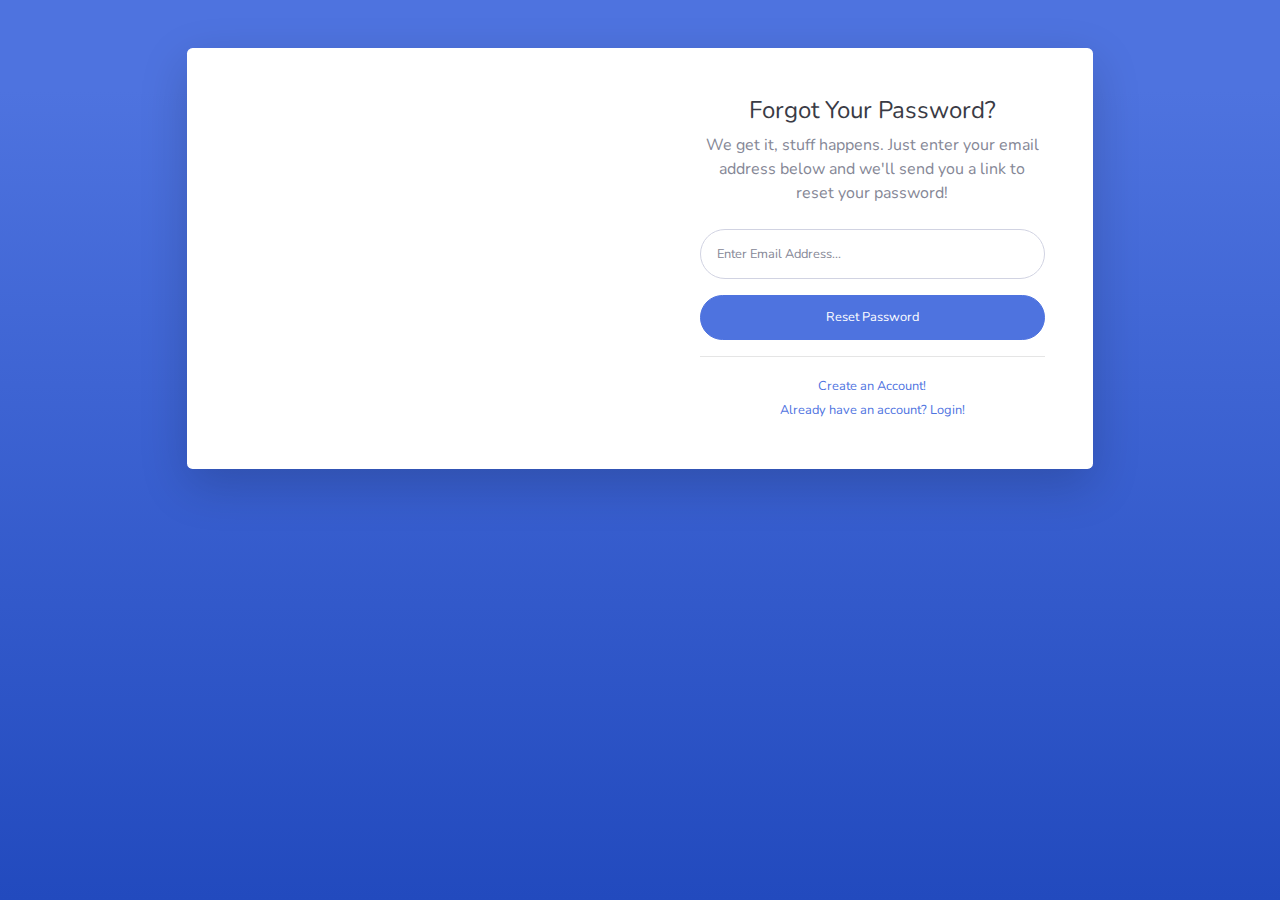
<file: forgot-password.html>
<!DOCTYPE html>
<html lang="en">

<head>

  <meta charset="utf-8">
  <meta http-equiv="X-UA-Compatible" content="IE=edge">
  <meta name="viewport" content="width=device-width, initial-scale=1, shrink-to-fit=no">
  <meta name="description" content="">
  <meta name="author" content="">

  <title>SB Admin 2 - Forgot Password</title>

  <!-- Custom fonts for this template-->
  <link href="vendor/fontawesome-free/css/all.min.css" rel="stylesheet" type="text/css">
  <link href="https://fonts.googleapis.com/css?family=Nunito:200,200i,300,300i,400,400i,600,600i,700,700i,800,800i,900,900i" rel="stylesheet">

  <!-- Custom styles for this template-->
  <link href="css/sb-admin-2.min.css" rel="stylesheet">

</head>

<body class="bg-gradient-primary">

  <div class="container">

    <!-- Outer Row -->
    <div class="row justify-content-center">

      <div class="col-xl-10 col-lg-12 col-md-9">

        <div class="card o-hidden border-0 shadow-lg my-5">
          <div class="card-body p-0">
            <!-- Nested Row within Card Body -->
            <div class="row">
              <div class="col-lg-6 d-none d-lg-block bg-password-image"></div>
              <div class="col-lg-6">
                <div class="p-5">
                  <div class="text-center">
                    <h1 class="h4 text-gray-900 mb-2">Forgot Your Password?</h1>
                    <p class="mb-4">We get it, stuff happens. Just enter your email address below and we'll send you a link to reset your password!</p>
                  </div>
                  <form class="user">
                    <div class="form-group">
                      <input type="email" class="form-control form-control-user" id="exampleInputEmail" aria-describedby="emailHelp" placeholder="Enter Email Address...">
                    </div>
                    <a href="login.html" class="btn btn-primary btn-user btn-block">
                      Reset Password
                    </a>
                  </form>
                  <hr>
                  <div class="text-center">
                    <a class="small" href="register.html">Create an Account!</a>
                  </div>
                  <div class="text-center">
                    <a class="small" href="login.html">Already have an account? Login!</a>
                  </div>
                </div>
              </div>
            </div>
          </div>
        </div>

      </div>

    </div>

  </div>

  <!-- Bootstrap core JavaScript-->
  <script src="vendor/jquery/jquery.min.js"></script>
  <script src="vendor/bootstrap/js/bootstrap.bundle.min.js"></script>

  <!-- Core plugin JavaScript-->
  <script src="vendor/jquery-easing/jquery.easing.min.js"></script>

  <!-- Custom scripts for all pages-->
  <script src="js/sb-admin-2.min.js"></script>

</body>

</html>
</file>
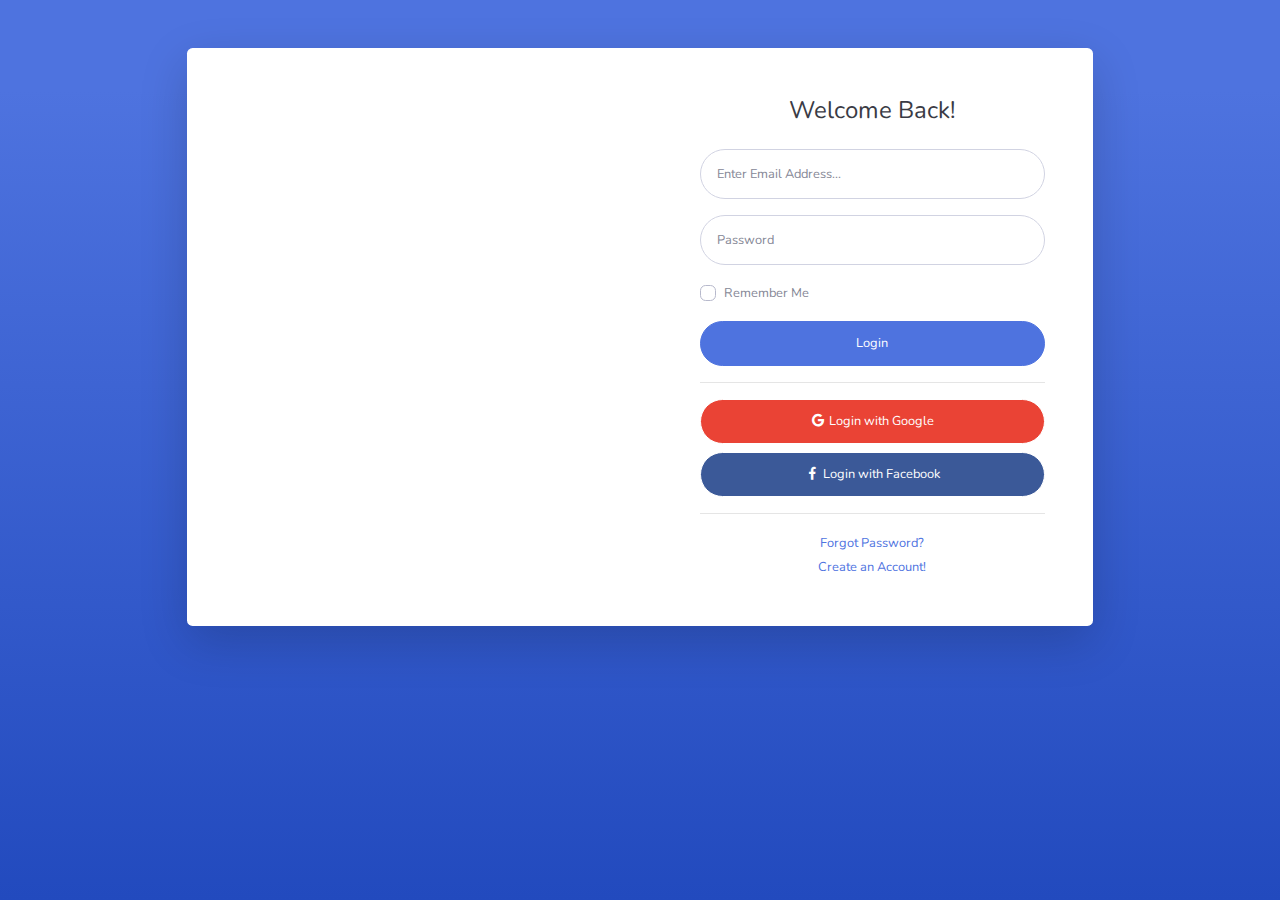
<file: login.html>
<!DOCTYPE html>
<html lang="en">

<head>

  <meta charset="utf-8">
  <meta http-equiv="X-UA-Compatible" content="IE=edge">
  <meta name="viewport" content="width=device-width, initial-scale=1, shrink-to-fit=no">
  <meta name="description" content="">
  <meta name="author" content="">

  <title>SB Admin 2 - Login</title>

  <!-- Custom fonts for this template-->
  <link href="vendor/fontawesome-free/css/all.min.css" rel="stylesheet" type="text/css">
  <link href="https://fonts.googleapis.com/css?family=Nunito:200,200i,300,300i,400,400i,600,600i,700,700i,800,800i,900,900i" rel="stylesheet">

  <!-- Custom styles for this template-->
  <link href="css/sb-admin-2.min.css" rel="stylesheet">

</head>

<body class="bg-gradient-primary">

  <div class="container">

    <!-- Outer Row -->
    <div class="row justify-content-center">

      <div class="col-xl-10 col-lg-12 col-md-9">

        <div class="card o-hidden border-0 shadow-lg my-5">
          <div class="card-body p-0">
            <!-- Nested Row within Card Body -->
            <div class="row">
              <div class="col-lg-6 d-none d-lg-block bg-login-image"></div>
              <div class="col-lg-6">
                <div class="p-5">
                  <div class="text-center">
                    <h1 class="h4 text-gray-900 mb-4">Welcome Back!</h1>
                  </div>
                  <form class="user">
                    <div class="form-group">
                      <input type="email" class="form-control form-control-user" id="exampleInputEmail" aria-describedby="emailHelp" placeholder="Enter Email Address...">
                    </div>
                    <div class="form-group">
                      <input type="password" class="form-control form-control-user" id="exampleInputPassword" placeholder="Password">
                    </div>
                    <div class="form-group">
                      <div class="custom-control custom-checkbox small">
                        <input type="checkbox" class="custom-control-input" id="customCheck">
                        <label class="custom-control-label" for="customCheck">Remember Me</label>
                      </div>
                    </div>
                    <a href="index.html" class="btn btn-primary btn-user btn-block">
                      Login
                    </a>
                    <hr>
                    <a href="index.html" class="btn btn-google btn-user btn-block">
                      <i class="fab fa-google fa-fw"></i> Login with Google
                    </a>
                    <a href="index.html" class="btn btn-facebook btn-user btn-block">
                      <i class="fab fa-facebook-f fa-fw"></i> Login with Facebook
                    </a>
                  </form>
                  <hr>
                  <div class="text-center">
                    <a class="small" href="forgot-password.html">Forgot Password?</a>
                  </div>
                  <div class="text-center">
                    <a class="small" href="register.html">Create an Account!</a>
                  </div>
                </div>
              </div>
            </div>
          </div>
        </div>

      </div>

    </div>

  </div>

  <!-- Bootstrap core JavaScript-->
  <script src="vendor/jquery/jquery.min.js"></script>
  <script src="vendor/bootstrap/js/bootstrap.bundle.min.js"></script>

  <!-- Core plugin JavaScript-->
  <script src="vendor/jquery-easing/jquery.easing.min.js"></script>

  <!-- Custom scripts for all pages-->
  <script src="js/sb-admin-2.min.js"></script>

</body>

</html>
</file>
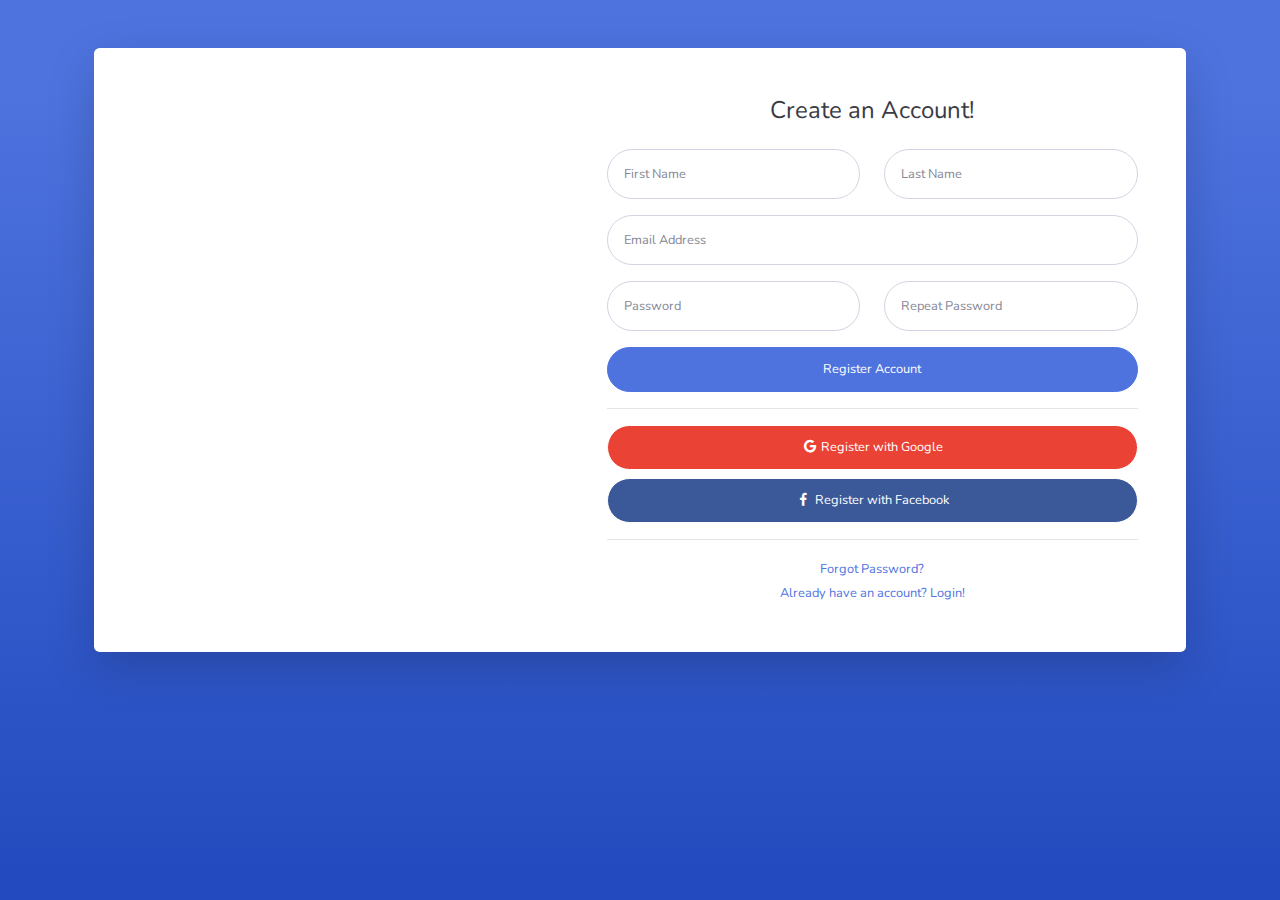
<file: register.html>
<!DOCTYPE html>
<html lang="en">

<head>

  <meta charset="utf-8">
  <meta http-equiv="X-UA-Compatible" content="IE=edge">
  <meta name="viewport" content="width=device-width, initial-scale=1, shrink-to-fit=no">
  <meta name="description" content="">
  <meta name="author" content="">

  <title>SB Admin 2 - Register</title>

  <!-- Custom fonts for this template-->
  <link href="vendor/fontawesome-free/css/all.min.css" rel="stylesheet" type="text/css">
  <link href="https://fonts.googleapis.com/css?family=Nunito:200,200i,300,300i,400,400i,600,600i,700,700i,800,800i,900,900i" rel="stylesheet">

  <!-- Custom styles for this template-->
  <link href="css/sb-admin-2.min.css" rel="stylesheet">

</head>

<body class="bg-gradient-primary">

  <div class="container">

    <div class="card o-hidden border-0 shadow-lg my-5">
      <div class="card-body p-0">
        <!-- Nested Row within Card Body -->
        <div class="row">
          <div class="col-lg-5 d-none d-lg-block bg-register-image"></div>
          <div class="col-lg-7">
            <div class="p-5">
              <div class="text-center">
                <h1 class="h4 text-gray-900 mb-4">Create an Account!</h1>
              </div>
              <form class="user">
                <div class="form-group row">
                  <div class="col-sm-6 mb-3 mb-sm-0">
                    <input type="text" class="form-control form-control-user" id="exampleFirstName" placeholder="First Name">
                  </div>
                  <div class="col-sm-6">
                    <input type="text" class="form-control form-control-user" id="exampleLastName" placeholder="Last Name">
                  </div>
                </div>
                <div class="form-group">
                  <input type="email" class="form-control form-control-user" id="exampleInputEmail" placeholder="Email Address">
                </div>
                <div class="form-group row">
                  <div class="col-sm-6 mb-3 mb-sm-0">
                    <input type="password" class="form-control form-control-user" id="exampleInputPassword" placeholder="Password">
                  </div>
                  <div class="col-sm-6">
                    <input type="password" class="form-control form-control-user" id="exampleRepeatPassword" placeholder="Repeat Password">
                  </div>
                </div>
                <a href="login.html" class="btn btn-primary btn-user btn-block">
                  Register Account
                </a>
                <hr>
                <a href="index.html" class="btn btn-google btn-user btn-block">
                  <i class="fab fa-google fa-fw"></i> Register with Google
                </a>
                <a href="index.html" class="btn btn-facebook btn-user btn-block">
                  <i class="fab fa-facebook-f fa-fw"></i> Register with Facebook
                </a>
              </form>
              <hr>
              <div class="text-center">
                <a class="small" href="forgot-password.html">Forgot Password?</a>
              </div>
              <div class="text-center">
                <a class="small" href="login.html">Already have an account? Login!</a>
              </div>
            </div>
          </div>
        </div>
      </div>
    </div>

  </div>

  <!-- Bootstrap core JavaScript-->
  <script src="vendor/jquery/jquery.min.js"></script>
  <script src="vendor/bootstrap/js/bootstrap.bundle.min.js"></script>

  <!-- Core plugin JavaScript-->
  <script src="vendor/jquery-easing/jquery.easing.min.js"></script>

  <!-- Custom scripts for all pages-->
  <script src="js/sb-admin-2.min.js"></script>

</body>

</html>
</file>
<file: vendor/fontawesome-free/css/all.min.css>
.fa,.fab,.fal,.far,.fas{-moz-osx-font-smoothing:grayscale;-webkit-font-smoothing:antialiased;display:inline-block;font-style:normal;font-variant:normal;text-rendering:auto;line-height:1}.fa-lg{font-size:1.33333em;line-height:.75em;vertical-align:-.0667em}.fa-xs{font-size:.75em}.fa-sm{font-size:.875em}.fa-1x{font-size:1em}.fa-2x{font-size:2em}.fa-3x{font-size:3em}.fa-4x{font-size:4em}.fa-5x{font-size:5em}.fa-6x{font-size:6em}.fa-7x{font-size:7em}.fa-8x{font-size:8em}.fa-9x{font-size:9em}.fa-10x{font-size:10em}.fa-fw{text-align:center;width:1.25em}.fa-ul{list-style-type:none;margin-left:2.5em;padding-left:0}.fa-ul>li{position:relative}.fa-li{left:-2em;position:absolute;text-align:center;width:2em;line-height:inherit}.fa-border{border:.08em solid #eee;border-radius:.1em;padding:.2em .25em .15em}.fa-pull-left{float:left}.fa-pull-right{float:right}.fa.fa-pull-left,.fab.fa-pull-left,.fal.fa-pull-left,.far.fa-pull-left,.fas.fa-pull-left{margin-right:.3em}.fa.fa-pull-right,.fab.fa-pull-right,.fal.fa-pull-right,.far.fa-pull-right,.fas.fa-pull-right{margin-left:.3em}.fa-spin{animation:fa-spin 2s infinite linear}.fa-pulse{animation:fa-spin 1s infinite steps(8)}@keyframes fa-spin{0%{transform:rotate(0deg)}to{transform:rotate(1turn)}}.fa-rotate-90{-ms-filter:"progid:DXImageTransform.Microsoft.BasicImage(rotation=1)";transform:rotate(90deg)}.fa-rotate-180{-ms-filter:"progid:DXImageTransform.Microsoft.BasicImage(rotation=2)";transform:rotate(180deg)}.fa-rotate-270{-ms-filter:"progid:DXImageTransform.Microsoft.BasicImage(rotation=3)";transform:rotate(270deg)}.fa-flip-horizontal{-ms-filter:"progid:DXImageTransform.Microsoft.BasicImage(rotation=0, mirror=1)";transform:scaleX(-1)}.fa-flip-vertical{transform:scaleY(-1)}.fa-flip-both,.fa-flip-horizontal.fa-flip-vertical,.fa-flip-vertical{-ms-filter:"progid:DXImageTransform.Microsoft.BasicImage(rotation=2, mirror=1)"}.fa-flip-both,.fa-flip-horizontal.fa-flip-vertical{transform:scale(-1)}:root .fa-flip-both,:root .fa-flip-horizontal,:root .fa-flip-vertical,:root .fa-rotate-90,:root .fa-rotate-180,:root .fa-rotate-270{filter:none}.fa-stack{display:inline-block;height:2em;line-height:2em;position:relative;vertical-align:middle;width:2.5em}.fa-stack-1x,.fa-stack-2x{left:0;position:absolute;text-align:center;width:100%}.fa-stack-1x{line-height:inherit}.fa-stack-2x{font-size:2em}.fa-inverse{color:#fff}.fa-500px:before{content:"\f26e"}.fa-accessible-icon:before{content:"\f368"}.fa-accusoft:before{content:"\f369"}.fa-acquisitions-incorporated:before{content:"\f6af"}.fa-ad:before{content:"\f641"}.fa-address-book:before{content:"\f2b9"}.fa-address-card:before{content:"\f2bb"}.fa-adjust:before{content:"\f042"}.fa-adn:before{content:"\f170"}.fa-adobe:before{content:"\f778"}.fa-adversal:before{content:"\f36a"}.fa-affiliatetheme:before{content:"\f36b"}.fa-air-freshener:before{content:"\f5d0"}.fa-algolia:before{content:"\f36c"}.fa-align-center:before{content:"\f037"}.fa-align-justify:before{content:"\f039"}.fa-align-left:before{content:"\f036"}.fa-align-right:before{content:"\f038"}.fa-alipay:before{content:"\f642"}.fa-allergies:before{content:"\f461"}.fa-amazon:before{content:"\f270"}.fa-amazon-pay:before{content:"\f42c"}.fa-ambulance:before{content:"\f0f9"}.fa-american-sign-language-interpreting:before{content:"\f2a3"}.fa-amilia:before{content:"\f36d"}.fa-anchor:before{content:"\f13d"}.fa-android:before{content:"\f17b"}.fa-angellist:before{content:"\f209"}.fa-angle-double-down:before{content:"\f103"}.fa-angle-double-left:before{content:"\f100"}.fa-angle-double-right:before{content:"\f101"}.fa-angle-double-up:before{content:"\f102"}.fa-angle-down:before{content:"\f107"}.fa-angle-left:before{content:"\f104"}.fa-angle-right:before{content:"\f105"}.fa-angle-up:before{content:"\f106"}.fa-angry:before{content:"\f556"}.fa-angrycreative:before{content:"\f36e"}.fa-angular:before{content:"\f420"}.fa-ankh:before{content:"\f644"}.fa-app-store:before{content:"\f36f"}.fa-app-store-ios:before{content:"\f370"}.fa-apper:before{content:"\f371"}.fa-apple:before{content:"\f179"}.fa-apple-alt:before{content:"\f5d1"}.fa-apple-pay:before{content:"\f415"}.fa-archive:before{content:"\f187"}.fa-archway:before{content:"\f557"}.fa-arrow-alt-circle-down:before{content:"\f358"}.fa-arrow-alt-circle-left:before{content:"\f359"}.fa-arrow-alt-circle-right:before{content:"\f35a"}.fa-arrow-alt-circle-up:before{content:"\f35b"}.fa-arrow-circle-down:before{content:"\f0ab"}.fa-arrow-circle-left:before{content:"\f0a8"}.fa-arrow-circle-right:before{content:"\f0a9"}.fa-arrow-circle-up:before{content:"\f0aa"}.fa-arrow-down:before{content:"\f063"}.fa-arrow-left:before{content:"\f060"}.fa-arrow-right:before{content:"\f061"}.fa-arrow-up:before{content:"\f062"}.fa-arrows-alt:before{content:"\f0b2"}.fa-arrows-alt-h:before{content:"\f337"}.fa-arrows-alt-v:before{content:"\f338"}.fa-artstation:before{content:"\f77a"}.fa-assistive-listening-systems:before{content:"\f2a2"}.fa-asterisk:before{content:"\f069"}.fa-asymmetrik:before{content:"\f372"}.fa-at:before{content:"\f1fa"}.fa-atlas:before{content:"\f558"}.fa-atlassian:before{content:"\f77b"}.fa-atom:before{content:"\f5d2"}.fa-audible:before{content:"\f373"}.fa-audio-description:before{content:"\f29e"}.fa-autoprefixer:before{content:"\f41c"}.fa-avianex:before{content:"\f374"}.fa-aviato:before{content:"\f421"}.fa-award:before{content:"\f559"}.fa-aws:before{content:"\f375"}.fa-baby:before{content:"\f77c"}.fa-baby-carriage:before{content:"\f77d"}.fa-backspace:before{content:"\f55a"}.fa-backward:before{content:"\f04a"}.fa-bacon:before{content:"\f7e5"}.fa-balance-scale:before{content:"\f24e"}.fa-ban:before{content:"\f05e"}.fa-band-aid:before{content:"\f462"}.fa-bandcamp:before{content:"\f2d5"}.fa-barcode:before{content:"\f02a"}.fa-bars:before{content:"\f0c9"}.fa-baseball-ball:before{content:"\f433"}.fa-basketball-ball:before{content:"\f434"}.fa-bath:before{content:"\f2cd"}.fa-battery-empty:before{content:"\f244"}.fa-battery-full:before{content:"\f240"}.fa-battery-half:before{content:"\f242"}.fa-battery-quarter:before{content:"\f243"}.fa-battery-three-quarters:before{content:"\f241"}.fa-bed:before{content:"\f236"}.fa-beer:before{content:"\f0fc"}.fa-behance:before{content:"\f1b4"}.fa-behance-square:before{content:"\f1b5"}.fa-bell:before{content:"\f0f3"}.fa-bell-slash:before{content:"\f1f6"}.fa-bezier-curve:before{content:"\f55b"}.fa-bible:before{content:"\f647"}.fa-bicycle:before{content:"\f206"}.fa-bimobject:before{content:"\f378"}.fa-binoculars:before{content:"\f1e5"}.fa-biohazard:before{content:"\f780"}.fa-birthday-cake:before{content:"\f1fd"}.fa-bitbucket:before{content:"\f171"}.fa-bitcoin:before{content:"\f379"}.fa-bity:before{content:"\f37a"}.fa-black-tie:before{content:"\f27e"}.fa-blackberry:before{content:"\f37b"}.fa-blender:before{content:"\f517"}.fa-blender-phone:before{content:"\f6b6"}.fa-blind:before{content:"\f29d"}.fa-blog:before{content:"\f781"}.fa-blogger:before{content:"\f37c"}.fa-blogger-b:before{content:"\f37d"}.fa-bluetooth:before{content:"\f293"}.fa-bluetooth-b:before{content:"\f294"}.fa-bold:before{content:"\f032"}.fa-bolt:before{content:"\f0e7"}.fa-bomb:before{content:"\f1e2"}.fa-bone:before{content:"\f5d7"}.fa-bong:before{content:"\f55c"}.fa-book:before{content:"\f02d"}.fa-book-dead:before{content:"\f6b7"}.fa-book-medical:before{content:"\f7e6"}.fa-book-open:before{content:"\f518"}.fa-book-reader:before{content:"\f5da"}.fa-bookmark:before{content:"\f02e"}.fa-bowling-ball:before{content:"\f436"}.fa-box:before{content:"\f466"}.fa-box-open:before{content:"\f49e"}.fa-boxes:before{content:"\f468"}.fa-braille:before{content:"\f2a1"}.fa-brain:before{content:"\f5dc"}.fa-bread-slice:before{content:"\f7ec"}.fa-briefcase:before{content:"\f0b1"}.fa-briefcase-medical:before{content:"\f469"}.fa-broadcast-tower:before{content:"\f519"}.fa-broom:before{content:"\f51a"}.fa-brush:before{content:"\f55d"}.fa-btc:before{content:"\f15a"}.fa-bug:before{content:"\f188"}.fa-building:before{content:"\f1ad"}.fa-bullhorn:before{content:"\f0a1"}.fa-bullseye:before{content:"\f140"}.fa-burn:before{content:"\f46a"}.fa-buromobelexperte:before{content:"\f37f"}.fa-bus:before{content:"\f207"}.fa-bus-alt:before{content:"\f55e"}.fa-business-time:before{content:"\f64a"}.fa-buysellads:before{content:"\f20d"}.fa-calculator:before{content:"\f1ec"}.fa-calendar:before{content:"\f133"}.fa-calendar-alt:before{content:"\f073"}.fa-calendar-check:before{content:"\f274"}.fa-calendar-day:before{content:"\f783"}.fa-calendar-minus:before{content:"\f272"}.fa-calendar-plus:before{content:"\f271"}.fa-calendar-times:before{content:"\f273"}.fa-calendar-week:before{content:"\f784"}.fa-camera:before{content:"\f030"}.fa-camera-retro:before{content:"\f083"}.fa-campground:before{content:"\f6bb"}.fa-canadian-maple-leaf:before{content:"\f785"}.fa-candy-cane:before{content:"\f786"}.fa-cannabis:before{content:"\f55f"}.fa-capsules:before{content:"\f46b"}.fa-car:before{content:"\f1b9"}.fa-car-alt:before{content:"\f5de"}.fa-car-battery:before{content:"\f5df"}.fa-car-crash:before{content:"\f5e1"}.fa-car-side:before{content:"\f5e4"}.fa-caret-down:before{content:"\f0d7"}.fa-caret-left:before{content:"\f0d9"}.fa-caret-right:before{content:"\f0da"}.fa-caret-square-down:before{content:"\f150"}.fa-caret-square-left:before{content:"\f191"}.fa-caret-square-right:before{content:"\f152"}.fa-caret-square-up:before{content:"\f151"}.fa-caret-up:before{content:"\f0d8"}.fa-carrot:before{content:"\f787"}.fa-cart-arrow-down:before{content:"\f218"}.fa-cart-plus:before{content:"\f217"}.fa-cash-register:before{content:"\f788"}.fa-cat:before{content:"\f6be"}.fa-cc-amazon-pay:before{content:"\f42d"}.fa-cc-amex:before{content:"\f1f3"}.fa-cc-apple-pay:before{content:"\f416"}.fa-cc-diners-club:before{content:"\f24c"}.fa-cc-discover:before{content:"\f1f2"}.fa-cc-jcb:before{content:"\f24b"}.fa-cc-mastercard:before{content:"\f1f1"}.fa-cc-paypal:before{content:"\f1f4"}.fa-cc-stripe:before{content:"\f1f5"}.fa-cc-visa:before{content:"\f1f0"}.fa-centercode:before{content:"\f380"}.fa-centos:before{content:"\f789"}.fa-certificate:before{content:"\f0a3"}.fa-chair:before{content:"\f6c0"}.fa-chalkboard:before{content:"\f51b"}.fa-chalkboard-teacher:before{content:"\f51c"}.fa-charging-station:before{content:"\f5e7"}.fa-chart-area:before{content:"\f1fe"}.fa-chart-bar:before{content:"\f080"}.fa-chart-line:before{content:"\f201"}.fa-chart-pie:before{content:"\f200"}.fa-check:before{content:"\f00c"}.fa-check-circle:before{content:"\f058"}.fa-check-double:before{content:"\f560"}.fa-check-square:before{content:"\f14a"}.fa-cheese:before{content:"\f7ef"}.fa-chess:before{content:"\f439"}.fa-chess-bishop:before{content:"\f43a"}.fa-chess-board:before{content:"\f43c"}.fa-chess-king:before{content:"\f43f"}.fa-chess-knight:before{content:"\f441"}.fa-chess-pawn:before{content:"\f443"}.fa-chess-queen:before{content:"\f445"}.fa-chess-rook:before{content:"\f447"}.fa-chevron-circle-down:before{content:"\f13a"}.fa-chevron-circle-left:before{content:"\f137"}.fa-chevron-circle-right:before{content:"\f138"}.fa-chevron-circle-up:before{content:"\f139"}.fa-chevron-down:before{content:"\f078"}.fa-chevron-left:before{content:"\f053"}.fa-chevron-right:before{content:"\f054"}.fa-chevron-up:before{content:"\f077"}.fa-child:before{content:"\f1ae"}.fa-chrome:before{content:"\f268"}.fa-church:before{content:"\f51d"}.fa-circle:before{content:"\f111"}.fa-circle-notch:before{content:"\f1ce"}.fa-city:before{content:"\f64f"}.fa-clinic-medical:before{content:"\f7f2"}.fa-clipboard:before{content:"\f328"}.fa-clipboard-check:before{content:"\f46c"}.fa-clipboard-list:before{content:"\f46d"}.fa-clock:before{content:"\f017"}.fa-clone:before{content:"\f24d"}.fa-closed-captioning:before{content:"\f20a"}.fa-cloud:before{content:"\f0c2"}.fa-cloud-download-alt:before{content:"\f381"}.fa-cloud-meatball:before{content:"\f73b"}.fa-cloud-moon:before{content:"\f6c3"}.fa-cloud-moon-rain:before{content:"\f73c"}.fa-cloud-rain:before{content:"\f73d"}.fa-cloud-showers-heavy:before{content:"\f740"}.fa-cloud-sun:before{content:"\f6c4"}.fa-cloud-sun-rain:before{content:"\f743"}.fa-cloud-upload-alt:before{content:"\f382"}.fa-cloudscale:before{content:"\f383"}.fa-cloudsmith:before{content:"\f384"}.fa-cloudversify:before{content:"\f385"}.fa-cocktail:before{content:"\f561"}.fa-code:before{content:"\f121"}.fa-code-branch:before{content:"\f126"}.fa-codepen:before{content:"\f1cb"}.fa-codiepie:before{content:"\f284"}.fa-coffee:before{content:"\f0f4"}.fa-cog:before{content:"\f013"}.fa-cogs:before{content:"\f085"}.fa-coins:before{content:"\f51e"}.fa-columns:before{content:"\f0db"}.fa-comment:before{content:"\f075"}.fa-comment-alt:before{content:"\f27a"}.fa-comment-dollar:before{content:"\f651"}.fa-comment-dots:before{content:"\f4ad"}.fa-comment-medical:before{content:"\f7f5"}.fa-comment-slash:before{content:"\f4b3"}.fa-comments:before{content:"\f086"}.fa-comments-dollar:before{content:"\f653"}.fa-compact-disc:before{content:"\f51f"}.fa-compass:before{content:"\f14e"}.fa-compress:before{content:"\f066"}.fa-compress-arrows-alt:before{content:"\f78c"}.fa-concierge-bell:before{content:"\f562"}.fa-confluence:before{content:"\f78d"}.fa-connectdevelop:before{content:"\f20e"}.fa-contao:before{content:"\f26d"}.fa-cookie:before{content:"\f563"}.fa-cookie-bite:before{content:"\f564"}.fa-copy:before{content:"\f0c5"}.fa-copyright:before{content:"\f1f9"}.fa-couch:before{content:"\f4b8"}.fa-cpanel:before{content:"\f388"}.fa-creative-commons:before{content:"\f25e"}.fa-creative-commons-by:before{content:"\f4e7"}.fa-creative-commons-nc:before{content:"\f4e8"}.fa-creative-commons-nc-eu:before{content:"\f4e9"}.fa-creative-commons-nc-jp:before{content:"\f4ea"}.fa-creative-commons-nd:before{content:"\f4eb"}.fa-creative-commons-pd:before{content:"\f4ec"}.fa-creative-commons-pd-alt:before{content:"\f4ed"}.fa-creative-commons-remix:before{content:"\f4ee"}.fa-creative-commons-sa:before{content:"\f4ef"}.fa-creative-commons-sampling:before{content:"\f4f0"}.fa-creative-commons-sampling-plus:before{content:"\f4f1"}.fa-creative-commons-share:before{content:"\f4f2"}.fa-creative-commons-zero:before{content:"\f4f3"}.fa-credit-card:before{content:"\f09d"}.fa-critical-role:before{content:"\f6c9"}.fa-crop:before{content:"\f125"}.fa-crop-alt:before{content:"\f565"}.fa-cross:before{content:"\f654"}.fa-crosshairs:before{content:"\f05b"}.fa-crow:before{content:"\f520"}.fa-crown:before{content:"\f521"}.fa-crutch:before{content:"\f7f7"}.fa-css3:before{content:"\f13c"}.fa-css3-alt:before{content:"\f38b"}.fa-cube:before{content:"\f1b2"}.fa-cubes:before{content:"\f1b3"}.fa-cut:before{content:"\f0c4"}.fa-cuttlefish:before{content:"\f38c"}.fa-d-and-d:before{content:"\f38d"}.fa-d-and-d-beyond:before{content:"\f6ca"}.fa-dashcube:before{content:"\f210"}.fa-database:before{content:"\f1c0"}.fa-deaf:before{content:"\f2a4"}.fa-delicious:before{content:"\f1a5"}.fa-democrat:before{content:"\f747"}.fa-deploydog:before{content:"\f38e"}.fa-deskpro:before{content:"\f38f"}.fa-desktop:before{content:"\f108"}.fa-dev:before{content:"\f6cc"}.fa-deviantart:before{content:"\f1bd"}.fa-dharmachakra:before{content:"\f655"}.fa-dhl:before{content:"\f790"}.fa-diagnoses:before{content:"\f470"}.fa-diaspora:before{content:"\f791"}.fa-dice:before{content:"\f522"}.fa-dice-d20:before{content:"\f6cf"}.fa-dice-d6:before{content:"\f6d1"}.fa-dice-five:before{content:"\f523"}.fa-dice-four:before{content:"\f524"}.fa-dice-one:before{content:"\f525"}.fa-dice-six:before{content:"\f526"}.fa-dice-three:before{content:"\f527"}.fa-dice-two:before{content:"\f528"}.fa-digg:before{content:"\f1a6"}.fa-digital-ocean:before{content:"\f391"}.fa-digital-tachograph:before{content:"\f566"}.fa-directions:before{content:"\f5eb"}.fa-discord:before{content:"\f392"}.fa-discourse:before{content:"\f393"}.fa-divide:before{content:"\f529"}.fa-dizzy:before{content:"\f567"}.fa-dna:before{content:"\f471"}.fa-dochub:before{content:"\f394"}.fa-docker:before{content:"\f395"}.fa-dog:before{content:"\f6d3"}.fa-dollar-sign:before{content:"\f155"}.fa-dolly:before{content:"\f472"}.fa-dolly-flatbed:before{content:"\f474"}.fa-donate:before{content:"\f4b9"}.fa-door-closed:before{content:"\f52a"}.fa-door-open:before{content:"\f52b"}.fa-dot-circle:before{content:"\f192"}.fa-dove:before{content:"\f4ba"}.fa-download:before{content:"\f019"}.fa-draft2digital:before{content:"\f396"}.fa-drafting-compass:before{content:"\f568"}.fa-dragon:before{content:"\f6d5"}.fa-draw-polygon:before{content:"\f5ee"}.fa-dribbble:before{content:"\f17d"}.fa-dribbble-square:before{content:"\f397"}.fa-dropbox:before{content:"\f16b"}.fa-drum:before{content:"\f569"}.fa-drum-steelpan:before{content:"\f56a"}.fa-drumstick-bite:before{content:"\f6d7"}.fa-drupal:before{content:"\f1a9"}.fa-dumbbell:before{content:"\f44b"}.fa-dumpster:before{content:"\f793"}.fa-dumpster-fire:before{content:"\f794"}.fa-dungeon:before{content:"\f6d9"}.fa-dyalog:before{content:"\f399"}.fa-earlybirds:before{content:"\f39a"}.fa-ebay:before{content:"\f4f4"}.fa-edge:before{content:"\f282"}.fa-edit:before{content:"\f044"}.fa-egg:before{content:"\f7fb"}.fa-eject:before{content:"\f052"}.fa-elementor:before{content:"\f430"}.fa-ellipsis-h:before{content:"\f141"}.fa-ellipsis-v:before{content:"\f142"}.fa-ello:before{content:"\f5f1"}.fa-ember:before{content:"\f423"}.fa-empire:before{content:"\f1d1"}.fa-envelope:before{content:"\f0e0"}.fa-envelope-open:before{content:"\f2b6"}.fa-envelope-open-text:before{content:"\f658"}.fa-envelope-square:before{content:"\f199"}.fa-envira:before{content:"\f299"}.fa-equals:before{content:"\f52c"}.fa-eraser:before{content:"\f12d"}.fa-erlang:before{content:"\f39d"}.fa-ethereum:before{content:"\f42e"}.fa-ethernet:before{content:"\f796"}.fa-etsy:before{content:"\f2d7"}.fa-euro-sign:before{content:"\f153"}.fa-exchange-alt:before{content:"\f362"}.fa-exclamation:before{content:"\f12a"}.fa-exclamation-circle:before{content:"\f06a"}.fa-exclamation-triangle:before{content:"\f071"}.fa-expand:before{content:"\f065"}.fa-expand-arrows-alt:before{content:"\f31e"}.fa-expeditedssl:before{content:"\f23e"}.fa-external-link-alt:before{content:"\f35d"}.fa-external-link-square-alt:before{content:"\f360"}.fa-eye:before{content:"\f06e"}.fa-eye-dropper:before{content:"\f1fb"}.fa-eye-slash:before{content:"\f070"}.fa-facebook:before{content:"\f09a"}.fa-facebook-f:before{content:"\f39e"}.fa-facebook-messenger:before{content:"\f39f"}.fa-facebook-square:before{content:"\f082"}.fa-fantasy-flight-games:before{content:"\f6dc"}.fa-fast-backward:before{content:"\f049"}.fa-fast-forward:before{content:"\f050"}.fa-fax:before{content:"\f1ac"}.fa-feather:before{content:"\f52d"}.fa-feather-alt:before{content:"\f56b"}.fa-fedex:before{content:"\f797"}.fa-fedora:before{content:"\f798"}.fa-female:before{content:"\f182"}.fa-fighter-jet:before{content:"\f0fb"}.fa-figma:before{content:"\f799"}.fa-file:before{content:"\f15b"}.fa-file-alt:before{content:"\f15c"}.fa-file-archive:before{content:"\f1c6"}.fa-file-audio:before{content:"\f1c7"}.fa-file-code:before{content:"\f1c9"}.fa-file-contract:before{content:"\f56c"}.fa-file-csv:before{content:"\f6dd"}.fa-file-download:before{content:"\f56d"}.fa-file-excel:before{content:"\f1c3"}.fa-file-export:before{content:"\f56e"}.fa-file-image:before{content:"\f1c5"}.fa-file-import:before{content:"\f56f"}.fa-file-invoice:before{content:"\f570"}.fa-file-invoice-dollar:before{content:"\f571"}.fa-file-medical:before{content:"\f477"}.fa-file-medical-alt:before{content:"\f478"}.fa-file-pdf:before{content:"\f1c1"}.fa-file-powerpoint:before{content:"\f1c4"}.fa-file-prescription:before{content:"\f572"}.fa-file-signature:before{content:"\f573"}.fa-file-upload:before{content:"\f574"}.fa-file-video:before{content:"\f1c8"}.fa-file-word:before{content:"\f1c2"}.fa-fill:before{content:"\f575"}.fa-fill-drip:before{content:"\f576"}.fa-film:before{content:"\f008"}.fa-filter:before{content:"\f0b0"}.fa-fingerprint:before{content:"\f577"}.fa-fire:before{content:"\f06d"}.fa-fire-alt:before{content:"\f7e4"}.fa-fire-extinguisher:before{content:"\f134"}.fa-firefox:before{content:"\f269"}.fa-first-aid:before{content:"\f479"}.fa-first-order:before{content:"\f2b0"}.fa-first-order-alt:before{content:"\f50a"}.fa-firstdraft:before{content:"\f3a1"}.fa-fish:before{content:"\f578"}.fa-fist-raised:before{content:"\f6de"}.fa-flag:before{content:"\f024"}.fa-flag-checkered:before{content:"\f11e"}.fa-flag-usa:before{content:"\f74d"}.fa-flask:before{content:"\f0c3"}.fa-flickr:before{content:"\f16e"}.fa-flipboard:before{content:"\f44d"}.fa-flushed:before{content:"\f579"}.fa-fly:before{content:"\f417"}.fa-folder:before{content:"\f07b"}.fa-folder-minus:before{content:"\f65d"}.fa-folder-open:before{content:"\f07c"}.fa-folder-plus:before{content:"\f65e"}.fa-font:before{content:"\f031"}.fa-font-awesome:before{content:"\f2b4"}.fa-font-awesome-alt:before{content:"\f35c"}.fa-font-awesome-flag:before{content:"\f425"}.fa-font-awesome-logo-full:before{content:"\f4e6"}.fa-fonticons:before{content:"\f280"}.fa-fonticons-fi:before{content:"\f3a2"}.fa-football-ball:before{content:"\f44e"}.fa-fort-awesome:before{content:"\f286"}.fa-fort-awesome-alt:before{content:"\f3a3"}.fa-forumbee:before{content:"\f211"}.fa-forward:before{content:"\f04e"}.fa-foursquare:before{content:"\f180"}.fa-free-code-camp:before{content:"\f2c5"}.fa-freebsd:before{content:"\f3a4"}.fa-frog:before{content:"\f52e"}.fa-frown:before{content:"\f119"}.fa-frown-open:before{content:"\f57a"}.fa-fulcrum:before{content:"\f50b"}.fa-funnel-dollar:before{content:"\f662"}.fa-futbol:before{content:"\f1e3"}.fa-galactic-republic:before{content:"\f50c"}.fa-galactic-senate:before{content:"\f50d"}.fa-gamepad:before{content:"\f11b"}.fa-gas-pump:before{content:"\f52f"}.fa-gavel:before{content:"\f0e3"}.fa-gem:before{content:"\f3a5"}.fa-genderless:before{content:"\f22d"}.fa-get-pocket:before{content:"\f265"}.fa-gg:before{content:"\f260"}.fa-gg-circle:before{content:"\f261"}.fa-ghost:before{content:"\f6e2"}.fa-gift:before{content:"\f06b"}.fa-gifts:before{content:"\f79c"}.fa-git:before{content:"\f1d3"}.fa-git-square:before{content:"\f1d2"}.fa-github:before{content:"\f09b"}.fa-github-alt:before{content:"\f113"}.fa-github-square:before{content:"\f092"}.fa-gitkraken:before{content:"\f3a6"}.fa-gitlab:before{content:"\f296"}.fa-gitter:before{content:"\f426"}.fa-glass-cheers:before{content:"\f79f"}.fa-glass-martini:before{content:"\f000"}.fa-glass-martini-alt:before{content:"\f57b"}.fa-glass-whiskey:before{content:"\f7a0"}.fa-glasses:before{content:"\f530"}.fa-glide:before{content:"\f2a5"}.fa-glide-g:before{content:"\f2a6"}.fa-globe:before{content:"\f0ac"}.fa-globe-africa:before{content:"\f57c"}.fa-globe-americas:before{content:"\f57d"}.fa-globe-asia:before{content:"\f57e"}.fa-globe-europe:before{content:"\f7a2"}.fa-gofore:before{content:"\f3a7"}.fa-golf-ball:before{content:"\f450"}.fa-goodreads:before{content:"\f3a8"}.fa-goodreads-g:before{content:"\f3a9"}.fa-google:before{content:"\f1a0"}.fa-google-drive:before{content:"\f3aa"}.fa-google-play:before{content:"\f3ab"}.fa-google-plus:before{content:"\f2b3"}.fa-google-plus-g:before{content:"\f0d5"}.fa-google-plus-square:before{content:"\f0d4"}.fa-google-wallet:before{content:"\f1ee"}.fa-gopuram:before{content:"\f664"}.fa-graduation-cap:before{content:"\f19d"}.fa-gratipay:before{content:"\f184"}.fa-grav:before{content:"\f2d6"}.fa-greater-than:before{content:"\f531"}.fa-greater-than-equal:before{content:"\f532"}.fa-grimace:before{content:"\f57f"}.fa-grin:before{content:"\f580"}.fa-grin-alt:before{content:"\f581"}.fa-grin-beam:before{content:"\f582"}.fa-grin-beam-sweat:before{content:"\f583"}.fa-grin-hearts:before{content:"\f584"}.fa-grin-squint:before{content:"\f585"}.fa-grin-squint-tears:before{content:"\f586"}.fa-grin-stars:before{content:"\f587"}.fa-grin-tears:before{content:"\f588"}.fa-grin-tongue:before{content:"\f589"}.fa-grin-tongue-squint:before{content:"\f58a"}.fa-grin-tongue-wink:before{content:"\f58b"}.fa-grin-wink:before{content:"\f58c"}.fa-grip-horizontal:before{content:"\f58d"}.fa-grip-lines:before{content:"\f7a4"}.fa-grip-lines-vertical:before{content:"\f7a5"}.fa-grip-vertical:before{content:"\f58e"}.fa-gripfire:before{content:"\f3ac"}.fa-grunt:before{content:"\f3ad"}.fa-guitar:before{content:"\f7a6"}.fa-gulp:before{content:"\f3ae"}.fa-h-square:before{content:"\f0fd"}.fa-hacker-news:before{content:"\f1d4"}.fa-hacker-news-square:before{content:"\f3af"}.fa-hackerrank:before{content:"\f5f7"}.fa-hamburger:before{content:"\f805"}.fa-hammer:before{content:"\f6e3"}.fa-hamsa:before{content:"\f665"}.fa-hand-holding:before{content:"\f4bd"}.fa-hand-holding-heart:before{content:"\f4be"}.fa-hand-holding-usd:before{content:"\f4c0"}.fa-hand-lizard:before{content:"\f258"}.fa-hand-middle-finger:before{content:"\f806"}.fa-hand-paper:before{content:"\f256"}.fa-hand-peace:before{content:"\f25b"}.fa-hand-point-down:before{content:"\f0a7"}.fa-hand-point-left:before{content:"\f0a5"}.fa-hand-point-right:before{content:"\f0a4"}.fa-hand-point-up:before{content:"\f0a6"}.fa-hand-pointer:before{content:"\f25a"}.fa-hand-rock:before{content:"\f255"}.fa-hand-scissors:before{content:"\f257"}.fa-hand-spock:before{content:"\f259"}.fa-hands:before{content:"\f4c2"}.fa-hands-helping:before{content:"\f4c4"}.fa-handshake:before{content:"\f2b5"}.fa-hanukiah:before{content:"\f6e6"}.fa-hard-hat:before{content:"\f807"}.fa-hashtag:before{content:"\f292"}.fa-hat-wizard:before{content:"\f6e8"}.fa-haykal:before{content:"\f666"}.fa-hdd:before{content:"\f0a0"}.fa-heading:before{content:"\f1dc"}.fa-headphones:before{content:"\f025"}.fa-headphones-alt:before{content:"\f58f"}.fa-headset:before{content:"\f590"}.fa-heart:before{content:"\f004"}.fa-heart-broken:before{content:"\f7a9"}.fa-heartbeat:before{content:"\f21e"}.fa-helicopter:before{content:"\f533"}.fa-highlighter:before{content:"\f591"}.fa-hiking:before{content:"\f6ec"}.fa-hippo:before{content:"\f6ed"}.fa-hips:before{content:"\f452"}.fa-hire-a-helper:before{content:"\f3b0"}.fa-history:before{content:"\f1da"}.fa-hockey-puck:before{content:"\f453"}.fa-holly-berry:before{content:"\f7aa"}.fa-home:before{content:"\f015"}.fa-hooli:before{content:"\f427"}.fa-hornbill:before{content:"\f592"}.fa-horse:before{content:"\f6f0"}.fa-horse-head:before{content:"\f7ab"}.fa-hospital:before{content:"\f0f8"}.fa-hospital-alt:before{content:"\f47d"}.fa-hospital-symbol:before{content:"\f47e"}.fa-hot-tub:before{content:"\f593"}.fa-hotdog:before{content:"\f80f"}.fa-hotel:before{content:"\f594"}.fa-hotjar:before{content:"\f3b1"}.fa-hourglass:before{content:"\f254"}.fa-hourglass-end:before{content:"\f253"}.fa-hourglass-half:before{content:"\f252"}.fa-hourglass-start:before{content:"\f251"}.fa-house-damage:before{content:"\f6f1"}.fa-houzz:before{content:"\f27c"}.fa-hryvnia:before{content:"\f6f2"}.fa-html5:before{content:"\f13b"}.fa-hubspot:before{content:"\f3b2"}.fa-i-cursor:before{content:"\f246"}.fa-ice-cream:before{content:"\f810"}.fa-icicles:before{content:"\f7ad"}.fa-id-badge:before{content:"\f2c1"}.fa-id-card:before{content:"\f2c2"}.fa-id-card-alt:before{content:"\f47f"}.fa-igloo:before{content:"\f7ae"}.fa-image:before{content:"\f03e"}.fa-images:before{content:"\f302"}.fa-imdb:before{content:"\f2d8"}.fa-inbox:before{content:"\f01c"}.fa-indent:before{content:"\f03c"}.fa-industry:before{content:"\f275"}.fa-infinity:before{content:"\f534"}.fa-info:before{content:"\f129"}.fa-info-circle:before{content:"\f05a"}.fa-instagram:before{content:"\f16d"}.fa-intercom:before{content:"\f7af"}.fa-internet-explorer:before{content:"\f26b"}.fa-invision:before{content:"\f7b0"}.fa-ioxhost:before{content:"\f208"}.fa-italic:before{content:"\f033"}.fa-itunes:before{content:"\f3b4"}.fa-itunes-note:before{content:"\f3b5"}.fa-java:before{content:"\f4e4"}.fa-jedi:before{content:"\f669"}.fa-jedi-order:before{content:"\f50e"}.fa-jenkins:before{content:"\f3b6"}.fa-jira:before{content:"\f7b1"}.fa-joget:before{content:"\f3b7"}.fa-joint:before{content:"\f595"}.fa-joomla:before{content:"\f1aa"}.fa-journal-whills:before{content:"\f66a"}.fa-js:before{content:"\f3b8"}.fa-js-square:before{content:"\f3b9"}.fa-jsfiddle:before{content:"\f1cc"}.fa-kaaba:before{content:"\f66b"}.fa-kaggle:before{content:"\f5fa"}.fa-key:before{content:"\f084"}.fa-keybase:before{content:"\f4f5"}.fa-keyboard:before{content:"\f11c"}.fa-keycdn:before{content:"\f3ba"}.fa-khanda:before{content:"\f66d"}.fa-kickstarter:before{content:"\f3bb"}.fa-kickstarter-k:before{content:"\f3bc"}.fa-kiss:before{content:"\f596"}.fa-kiss-beam:before{content:"\f597"}.fa-kiss-wink-heart:before{content:"\f598"}.fa-kiwi-bird:before{content:"\f535"}.fa-korvue:before{content:"\f42f"}.fa-landmark:before{content:"\f66f"}.fa-language:before{content:"\f1ab"}.fa-laptop:before{content:"\f109"}.fa-laptop-code:before{content:"\f5fc"}.fa-laptop-medical:before{content:"\f812"}.fa-laravel:before{content:"\f3bd"}.fa-lastfm:before{content:"\f202"}.fa-lastfm-square:before{content:"\f203"}.fa-laugh:before{content:"\f599"}.fa-laugh-beam:before{content:"\f59a"}.fa-laugh-squint:before{content:"\f59b"}.fa-laugh-wink:before{content:"\f59c"}.fa-layer-group:before{content:"\f5fd"}.fa-leaf:before{content:"\f06c"}.fa-leanpub:before{content:"\f212"}.fa-lemon:before{content:"\f094"}.fa-less:before{content:"\f41d"}.fa-less-than:before{content:"\f536"}.fa-less-than-equal:before{content:"\f537"}.fa-level-down-alt:before{content:"\f3be"}.fa-level-up-alt:before{content:"\f3bf"}.fa-life-ring:before{content:"\f1cd"}.fa-lightbulb:before{content:"\f0eb"}.fa-line:before{content:"\f3c0"}.fa-link:before{content:"\f0c1"}.fa-linkedin:before{content:"\f08c"}.fa-linkedin-in:before{content:"\f0e1"}.fa-linode:before{content:"\f2b8"}.fa-linux:before{content:"\f17c"}.fa-lira-sign:before{content:"\f195"}.fa-list:before{content:"\f03a"}.fa-list-alt:before{content:"\f022"}.fa-list-ol:before{content:"\f0cb"}.fa-list-ul:before{content:"\f0ca"}.fa-location-arrow:before{content:"\f124"}.fa-lock:before{content:"\f023"}.fa-lock-open:before{content:"\f3c1"}.fa-long-arrow-alt-down:before{content:"\f309"}.fa-long-arrow-alt-left:before{content:"\f30a"}.fa-long-arrow-alt-right:before{content:"\f30b"}.fa-long-arrow-alt-up:before{content:"\f30c"}.fa-low-vision:before{content:"\f2a8"}.fa-luggage-cart:before{content:"\f59d"}.fa-lyft:before{content:"\f3c3"}.fa-magento:before{content:"\f3c4"}.fa-magic:before{content:"\f0d0"}.fa-magnet:before{content:"\f076"}.fa-mail-bulk:before{content:"\f674"}.fa-mailchimp:before{content:"\f59e"}.fa-male:before{content:"\f183"}.fa-mandalorian:before{content:"\f50f"}.fa-map:before{content:"\f279"}.fa-map-marked:before{content:"\f59f"}.fa-map-marked-alt:before{content:"\f5a0"}.fa-map-marker:before{content:"\f041"}.fa-map-marker-alt:before{content:"\f3c5"}.fa-map-pin:before{content:"\f276"}.fa-map-signs:before{content:"\f277"}.fa-markdown:before{content:"\f60f"}.fa-marker:before{content:"\f5a1"}.fa-mars:before{content:"\f222"}.fa-mars-double:before{content:"\f227"}.fa-mars-stroke:before{content:"\f229"}.fa-mars-stroke-h:before{content:"\f22b"}.fa-mars-stroke-v:before{content:"\f22a"}.fa-mask:before{content:"\f6fa"}.fa-mastodon:before{content:"\f4f6"}.fa-maxcdn:before{content:"\f136"}.fa-medal:before{content:"\f5a2"}.fa-medapps:before{content:"\f3c6"}.fa-medium:before{content:"\f23a"}.fa-medium-m:before{content:"\f3c7"}.fa-medkit:before{content:"\f0fa"}.fa-medrt:before{content:"\f3c8"}.fa-meetup:before{content:"\f2e0"}.fa-megaport:before{content:"\f5a3"}.fa-meh:before{content:"\f11a"}.fa-meh-blank:before{content:"\f5a4"}.fa-meh-rolling-eyes:before{content:"\f5a5"}.fa-memory:before{content:"\f538"}.fa-mendeley:before{content:"\f7b3"}.fa-menorah:before{content:"\f676"}.fa-mercury:before{content:"\f223"}.fa-meteor:before{content:"\f753"}.fa-microchip:before{content:"\f2db"}.fa-microphone:before{content:"\f130"}.fa-microphone-alt:before{content:"\f3c9"}.fa-microphone-alt-slash:before{content:"\f539"}.fa-microphone-slash:before{content:"\f131"}.fa-microscope:before{content:"\f610"}.fa-microsoft:before{content:"\f3ca"}.fa-minus:before{content:"\f068"}.fa-minus-circle:before{content:"\f056"}.fa-minus-square:before{content:"\f146"}.fa-mitten:before{content:"\f7b5"}.fa-mix:before{content:"\f3cb"}.fa-mixcloud:before{content:"\f289"}.fa-mizuni:before{content:"\f3cc"}.fa-mobile:before{content:"\f10b"}.fa-mobile-alt:before{content:"\f3cd"}.fa-modx:before{content:"\f285"}.fa-monero:before{content:"\f3d0"}.fa-money-bill:before{content:"\f0d6"}.fa-money-bill-alt:before{content:"\f3d1"}.fa-money-bill-wave:before{content:"\f53a"}.fa-money-bill-wave-alt:before{content:"\f53b"}.fa-money-check:before{content:"\f53c"}.fa-money-check-alt:before{content:"\f53d"}.fa-monument:before{content:"\f5a6"}.fa-moon:before{content:"\f186"}.fa-mortar-pestle:before{content:"\f5a7"}.fa-mosque:before{content:"\f678"}.fa-motorcycle:before{content:"\f21c"}.fa-mountain:before{content:"\f6fc"}.fa-mouse-pointer:before{content:"\f245"}.fa-mug-hot:before{content:"\f7b6"}.fa-music:before{content:"\f001"}.fa-napster:before{content:"\f3d2"}.fa-neos:before{content:"\f612"}.fa-network-wired:before{content:"\f6ff"}.fa-neuter:before{content:"\f22c"}.fa-newspaper:before{content:"\f1ea"}.fa-nimblr:before{content:"\f5a8"}.fa-nintendo-switch:before{content:"\f418"}.fa-node:before{content:"\f419"}.fa-node-js:before{content:"\f3d3"}.fa-not-equal:before{content:"\f53e"}.fa-notes-medical:before{content:"\f481"}.fa-npm:before{content:"\f3d4"}.fa-ns8:before{content:"\f3d5"}.fa-nutritionix:before{content:"\f3d6"}.fa-object-group:before{content:"\f247"}.fa-object-ungroup:before{content:"\f248"}.fa-odnoklassniki:before{content:"\f263"}.fa-odnoklassniki-square:before{content:"\f264"}.fa-oil-can:before{content:"\f613"}.fa-old-republic:before{content:"\f510"}.fa-om:before{content:"\f679"}.fa-opencart:before{content:"\f23d"}.fa-openid:before{content:"\f19b"}.fa-opera:before{content:"\f26a"}.fa-optin-monster:before{content:"\f23c"}.fa-osi:before{content:"\f41a"}.fa-otter:before{content:"\f700"}.fa-outdent:before{content:"\f03b"}.fa-page4:before{content:"\f3d7"}.fa-pagelines:before{content:"\f18c"}.fa-pager:before{content:"\f815"}.fa-paint-brush:before{content:"\f1fc"}.fa-paint-roller:before{content:"\f5aa"}.fa-palette:before{content:"\f53f"}.fa-palfed:before{content:"\f3d8"}.fa-pallet:before{content:"\f482"}.fa-paper-plane:before{content:"\f1d8"}.fa-paperclip:before{content:"\f0c6"}.fa-parachute-box:before{content:"\f4cd"}.fa-paragraph:before{content:"\f1dd"}.fa-parking:before{content:"\f540"}.fa-passport:before{content:"\f5ab"}.fa-pastafarianism:before{content:"\f67b"}.fa-paste:before{content:"\f0ea"}.fa-patreon:before{content:"\f3d9"}.fa-pause:before{content:"\f04c"}.fa-pause-circle:before{content:"\f28b"}.fa-paw:before{content:"\f1b0"}.fa-paypal:before{content:"\f1ed"}.fa-peace:before{content:"\f67c"}.fa-pen:before{content:"\f304"}.fa-pen-alt:before{content:"\f305"}.fa-pen-fancy:before{content:"\f5ac"}.fa-pen-nib:before{content:"\f5ad"}.fa-pen-square:before{content:"\f14b"}.fa-pencil-alt:before{content:"\f303"}.fa-pencil-ruler:before{content:"\f5ae"}.fa-penny-arcade:before{content:"\f704"}.fa-people-carry:before{content:"\f4ce"}.fa-pepper-hot:before{content:"\f816"}.fa-percent:before{content:"\f295"}.fa-percentage:before{content:"\f541"}.fa-periscope:before{content:"\f3da"}.fa-person-booth:before{content:"\f756"}.fa-phabricator:before{content:"\f3db"}.fa-phoenix-framework:before{content:"\f3dc"}.fa-phoenix-squadron:before{content:"\f511"}.fa-phone:before{content:"\f095"}.fa-phone-slash:before{content:"\f3dd"}.fa-phone-square:before{content:"\f098"}.fa-phone-volume:before{content:"\f2a0"}.fa-php:before{content:"\f457"}.fa-pied-piper:before{content:"\f2ae"}.fa-pied-piper-alt:before{content:"\f1a8"}.fa-pied-piper-hat:before{content:"\f4e5"}.fa-pied-piper-pp:before{content:"\f1a7"}.fa-piggy-bank:before{content:"\f4d3"}.fa-pills:before{content:"\f484"}.fa-pinterest:before{content:"\f0d2"}.fa-pinterest-p:before{content:"\f231"}.fa-pinterest-square:before{content:"\f0d3"}.fa-pizza-slice:before{content:"\f818"}.fa-place-of-worship:before{content:"\f67f"}.fa-plane:before{content:"\f072"}.fa-plane-arrival:before{content:"\f5af"}.fa-plane-departure:before{content:"\f5b0"}.fa-play:before{content:"\f04b"}.fa-play-circle:before{content:"\f144"}.fa-playstation:before{content:"\f3df"}.fa-plug:before{content:"\f1e6"}.fa-plus:before{content:"\f067"}.fa-plus-circle:before{content:"\f055"}.fa-plus-square:before{content:"\f0fe"}.fa-podcast:before{content:"\f2ce"}.fa-poll:before{content:"\f681"}.fa-poll-h:before{content:"\f682"}.fa-poo:before{content:"\f2fe"}.fa-poo-storm:before{content:"\f75a"}.fa-poop:before{content:"\f619"}.fa-portrait:before{content:"\f3e0"}.fa-pound-sign:before{content:"\f154"}.fa-power-off:before{content:"\f011"}.fa-pray:before{content:"\f683"}.fa-praying-hands:before{content:"\f684"}.fa-prescription:before{content:"\f5b1"}.fa-prescription-bottle:before{content:"\f485"}.fa-prescription-bottle-alt:before{content:"\f486"}.fa-print:before{content:"\f02f"}.fa-procedures:before{content:"\f487"}.fa-product-hunt:before{content:"\f288"}.fa-project-diagram:before{content:"\f542"}.fa-pushed:before{content:"\f3e1"}.fa-puzzle-piece:before{content:"\f12e"}.fa-python:before{content:"\f3e2"}.fa-qq:before{content:"\f1d6"}.fa-qrcode:before{content:"\f029"}.fa-question:before{content:"\f128"}.fa-question-circle:before{content:"\f059"}.fa-quidditch:before{content:"\f458"}.fa-quinscape:before{content:"\f459"}.fa-quora:before{content:"\f2c4"}.fa-quote-left:before{content:"\f10d"}.fa-quote-right:before{content:"\f10e"}.fa-quran:before{content:"\f687"}.fa-r-project:before{content:"\f4f7"}.fa-radiation:before{content:"\f7b9"}.fa-radiation-alt:before{content:"\f7ba"}.fa-rainbow:before{content:"\f75b"}.fa-random:before{content:"\f074"}.fa-raspberry-pi:before{content:"\f7bb"}.fa-ravelry:before{content:"\f2d9"}.fa-react:before{content:"\f41b"}.fa-reacteurope:before{content:"\f75d"}.fa-readme:before{content:"\f4d5"}.fa-rebel:before{content:"\f1d0"}.fa-receipt:before{content:"\f543"}.fa-recycle:before{content:"\f1b8"}.fa-red-river:before{content:"\f3e3"}.fa-reddit:before{content:"\f1a1"}.fa-reddit-alien:before{content:"\f281"}.fa-reddit-square:before{content:"\f1a2"}.fa-redhat:before{content:"\f7bc"}.fa-redo:before{content:"\f01e"}.fa-redo-alt:before{content:"\f2f9"}.fa-registered:before{content:"\f25d"}.fa-renren:before{content:"\f18b"}.fa-reply:before{content:"\f3e5"}.fa-reply-all:before{content:"\f122"}.fa-replyd:before{content:"\f3e6"}.fa-republican:before{content:"\f75e"}.fa-researchgate:before{content:"\f4f8"}.fa-resolving:before{content:"\f3e7"}.fa-restroom:before{content:"\f7bd"}.fa-retweet:before{content:"\f079"}.fa-rev:before{content:"\f5b2"}.fa-ribbon:before{content:"\f4d6"}.fa-ring:before{content:"\f70b"}.fa-road:before{content:"\f018"}.fa-robot:before{content:"\f544"}.fa-rocket:before{content:"\f135"}.fa-rocketchat:before{content:"\f3e8"}.fa-rockrms:before{content:"\f3e9"}.fa-route:before{content:"\f4d7"}.fa-rss:before{content:"\f09e"}.fa-rss-square:before{content:"\f143"}.fa-ruble-sign:before{content:"\f158"}.fa-ruler:before{content:"\f545"}.fa-ruler-combined:before{content:"\f546"}.fa-ruler-horizontal:before{content:"\f547"}.fa-ruler-vertical:before{content:"\f548"}.fa-running:before{content:"\f70c"}.fa-rupee-sign:before{content:"\f156"}.fa-sad-cry:before{content:"\f5b3"}.fa-sad-tear:before{content:"\f5b4"}.fa-safari:before{content:"\f267"}.fa-sass:before{content:"\f41e"}.fa-satellite:before{content:"\f7bf"}.fa-satellite-dish:before{content:"\f7c0"}.fa-save:before{content:"\f0c7"}.fa-schlix:before{content:"\f3ea"}.fa-school:before{content:"\f549"}.fa-screwdriver:before{content:"\f54a"}.fa-scribd:before{content:"\f28a"}.fa-scroll:before{content:"\f70e"}.fa-sd-card:before{content:"\f7c2"}.fa-search:before{content:"\f002"}.fa-search-dollar:before{content:"\f688"}.fa-search-location:before{content:"\f689"}.fa-search-minus:before{content:"\f010"}.fa-search-plus:before{content:"\f00e"}.fa-searchengin:before{content:"\f3eb"}.fa-seedling:before{content:"\f4d8"}.fa-sellcast:before{content:"\f2da"}.fa-sellsy:before{content:"\f213"}.fa-server:before{content:"\f233"}.fa-servicestack:before{content:"\f3ec"}.fa-shapes:before{content:"\f61f"}.fa-share:before{content:"\f064"}.fa-share-alt:before{content:"\f1e0"}.fa-share-alt-square:before{content:"\f1e1"}.fa-share-square:before{content:"\f14d"}.fa-shekel-sign:before{content:"\f20b"}.fa-shield-alt:before{content:"\f3ed"}.fa-ship:before{content:"\f21a"}.fa-shipping-fast:before{content:"\f48b"}.fa-shirtsinbulk:before{content:"\f214"}.fa-shoe-prints:before{content:"\f54b"}.fa-shopping-bag:before{content:"\f290"}.fa-shopping-basket:before{content:"\f291"}.fa-shopping-cart:before{content:"\f07a"}.fa-shopware:before{content:"\f5b5"}.fa-shower:before{content:"\f2cc"}.fa-shuttle-van:before{content:"\f5b6"}.fa-sign:before{content:"\f4d9"}.fa-sign-in-alt:before{content:"\f2f6"}.fa-sign-language:before{content:"\f2a7"}.fa-sign-out-alt:before{content:"\f2f5"}.fa-signal:before{content:"\f012"}.fa-signature:before{content:"\f5b7"}.fa-sim-card:before{content:"\f7c4"}.fa-simplybuilt:before{content:"\f215"}.fa-sistrix:before{content:"\f3ee"}.fa-sitemap:before{content:"\f0e8"}.fa-sith:before{content:"\f512"}.fa-skating:before{content:"\f7c5"}.fa-sketch:before{content:"\f7c6"}.fa-skiing:before{content:"\f7c9"}.fa-skiing-nordic:before{content:"\f7ca"}.fa-skull:before{content:"\f54c"}.fa-skull-crossbones:before{content:"\f714"}.fa-skyatlas:before{content:"\f216"}.fa-skype:before{content:"\f17e"}.fa-slack:before{content:"\f198"}.fa-slack-hash:before{content:"\f3ef"}.fa-slash:before{content:"\f715"}.fa-sleigh:before{content:"\f7cc"}.fa-sliders-h:before{content:"\f1de"}.fa-slideshare:before{content:"\f1e7"}.fa-smile:before{content:"\f118"}.fa-smile-beam:before{content:"\f5b8"}.fa-smile-wink:before{content:"\f4da"}.fa-smog:before{content:"\f75f"}.fa-smoking:before{content:"\f48d"}.fa-smoking-ban:before{content:"\f54d"}.fa-sms:before{content:"\f7cd"}.fa-snapchat:before{content:"\f2ab"}.fa-snapchat-ghost:before{content:"\f2ac"}.fa-snapchat-square:before{content:"\f2ad"}.fa-snowboarding:before{content:"\f7ce"}.fa-snowflake:before{content:"\f2dc"}.fa-snowman:before{content:"\f7d0"}.fa-snowplow:before{content:"\f7d2"}.fa-socks:before{content:"\f696"}.fa-solar-panel:before{content:"\f5ba"}.fa-sort:before{content:"\f0dc"}.fa-sort-alpha-down:before{content:"\f15d"}.fa-sort-alpha-up:before{content:"\f15e"}.fa-sort-amount-down:before{content:"\f160"}.fa-sort-amount-up:before{content:"\f161"}.fa-sort-down:before{content:"\f0dd"}.fa-sort-numeric-down:before{content:"\f162"}.fa-sort-numeric-up:before{content:"\f163"}.fa-sort-up:before{content:"\f0de"}.fa-soundcloud:before{content:"\f1be"}.fa-sourcetree:before{content:"\f7d3"}.fa-spa:before{content:"\f5bb"}.fa-space-shuttle:before{content:"\f197"}.fa-speakap:before{content:"\f3f3"}.fa-spider:before{content:"\f717"}.fa-spinner:before{content:"\f110"}.fa-splotch:before{content:"\f5bc"}.fa-spotify:before{content:"\f1bc"}.fa-spray-can:before{content:"\f5bd"}.fa-square:before{content:"\f0c8"}.fa-square-full:before{content:"\f45c"}.fa-square-root-alt:before{content:"\f698"}.fa-squarespace:before{content:"\f5be"}.fa-stack-exchange:before{content:"\f18d"}.fa-stack-overflow:before{content:"\f16c"}.fa-stamp:before{content:"\f5bf"}.fa-star:before{content:"\f005"}.fa-star-and-crescent:before{content:"\f699"}.fa-star-half:before{content:"\f089"}.fa-star-half-alt:before{content:"\f5c0"}.fa-star-of-david:before{content:"\f69a"}.fa-star-of-life:before{content:"\f621"}.fa-staylinked:before{content:"\f3f5"}.fa-steam:before{content:"\f1b6"}.fa-steam-square:before{content:"\f1b7"}.fa-steam-symbol:before{content:"\f3f6"}.fa-step-backward:before{content:"\f048"}.fa-step-forward:before{content:"\f051"}.fa-stethoscope:before{content:"\f0f1"}.fa-sticker-mule:before{content:"\f3f7"}.fa-sticky-note:before{content:"\f249"}.fa-stop:before{content:"\f04d"}.fa-stop-circle:before{content:"\f28d"}.fa-stopwatch:before{content:"\f2f2"}.fa-store:before{content:"\f54e"}.fa-store-alt:before{content:"\f54f"}.fa-strava:before{content:"\f428"}.fa-stream:before{content:"\f550"}.fa-street-view:before{content:"\f21d"}.fa-strikethrough:before{content:"\f0cc"}.fa-stripe:before{content:"\f429"}.fa-stripe-s:before{content:"\f42a"}.fa-stroopwafel:before{content:"\f551"}.fa-studiovinari:before{content:"\f3f8"}.fa-stumbleupon:before{content:"\f1a4"}.fa-stumbleupon-circle:before{content:"\f1a3"}.fa-subscript:before{content:"\f12c"}.fa-subway:before{content:"\f239"}.fa-suitcase:before{content:"\f0f2"}.fa-suitcase-rolling:before{content:"\f5c1"}.fa-sun:before{content:"\f185"}.fa-superpowers:before{content:"\f2dd"}.fa-superscript:before{content:"\f12b"}.fa-supple:before{content:"\f3f9"}.fa-surprise:before{content:"\f5c2"}.fa-suse:before{content:"\f7d6"}.fa-swatchbook:before{content:"\f5c3"}.fa-swimmer:before{content:"\f5c4"}.fa-swimming-pool:before{content:"\f5c5"}.fa-synagogue:before{content:"\f69b"}.fa-sync:before{content:"\f021"}.fa-sync-alt:before{content:"\f2f1"}.fa-syringe:before{content:"\f48e"}.fa-table:before{content:"\f0ce"}.fa-table-tennis:before{content:"\f45d"}.fa-tablet:before{content:"\f10a"}.fa-tablet-alt:before{content:"\f3fa"}.fa-tablets:before{content:"\f490"}.fa-tachometer-alt:before{content:"\f3fd"}.fa-tag:before{content:"\f02b"}.fa-tags:before{content:"\f02c"}.fa-tape:before{content:"\f4db"}.fa-tasks:before{content:"\f0ae"}.fa-taxi:before{content:"\f1ba"}.fa-teamspeak:before{content:"\f4f9"}.fa-teeth:before{content:"\f62e"}.fa-teeth-open:before{content:"\f62f"}.fa-telegram:before{content:"\f2c6"}.fa-telegram-plane:before{content:"\f3fe"}.fa-temperature-high:before{content:"\f769"}.fa-temperature-low:before{content:"\f76b"}.fa-tencent-weibo:before{content:"\f1d5"}.fa-tenge:before{content:"\f7d7"}.fa-terminal:before{content:"\f120"}.fa-text-height:before{content:"\f034"}.fa-text-width:before{content:"\f035"}.fa-th:before{content:"\f00a"}.fa-th-large:before{content:"\f009"}.fa-th-list:before{content:"\f00b"}.fa-the-red-yeti:before{content:"\f69d"}.fa-theater-masks:before{content:"\f630"}.fa-themeco:before{content:"\f5c6"}.fa-themeisle:before{content:"\f2b2"}.fa-thermometer:before{content:"\f491"}.fa-thermometer-empty:before{content:"\f2cb"}.fa-thermometer-full:before{content:"\f2c7"}.fa-thermometer-half:before{content:"\f2c9"}.fa-thermometer-quarter:before{content:"\f2ca"}.fa-thermometer-three-quarters:before{content:"\f2c8"}.fa-think-peaks:before{content:"\f731"}.fa-thumbs-down:before{content:"\f165"}.fa-thumbs-up:before{content:"\f164"}.fa-thumbtack:before{content:"\f08d"}.fa-ticket-alt:before{content:"\f3ff"}.fa-times:before{content:"\f00d"}.fa-times-circle:before{content:"\f057"}.fa-tint:before{content:"\f043"}.fa-tint-slash:before{content:"\f5c7"}.fa-tired:before{content:"\f5c8"}.fa-toggle-off:before{content:"\f204"}.fa-toggle-on:before{content:"\f205"}.fa-toilet:before{content:"\f7d8"}.fa-toilet-paper:before{content:"\f71e"}.fa-toolbox:before{content:"\f552"}.fa-tools:before{content:"\f7d9"}.fa-tooth:before{content:"\f5c9"}.fa-torah:before{content:"\f6a0"}.fa-torii-gate:before{content:"\f6a1"}.fa-tractor:before{content:"\f722"}.fa-trade-federation:before{content:"\f513"}.fa-trademark:before{content:"\f25c"}.fa-traffic-light:before{content:"\f637"}.fa-train:before{content:"\f238"}.fa-tram:before{content:"\f7da"}.fa-transgender:before{content:"\f224"}.fa-transgender-alt:before{content:"\f225"}.fa-trash:before{content:"\f1f8"}.fa-trash-alt:before{content:"\f2ed"}.fa-trash-restore:before{content:"\f829"}.fa-trash-restore-alt:before{content:"\f82a"}.fa-tree:before{content:"\f1bb"}.fa-trello:before{content:"\f181"}.fa-tripadvisor:before{content:"\f262"}.fa-trophy:before{content:"\f091"}.fa-truck:before{content:"\f0d1"}.fa-truck-loading:before{content:"\f4de"}.fa-truck-monster:before{content:"\f63b"}.fa-truck-moving:before{content:"\f4df"}.fa-truck-pickup:before{content:"\f63c"}.fa-tshirt:before{content:"\f553"}.fa-tty:before{content:"\f1e4"}.fa-tumblr:before{content:"\f173"}.fa-tumblr-square:before{content:"\f174"}.fa-tv:before{content:"\f26c"}.fa-twitch:before{content:"\f1e8"}.fa-twitter:before{content:"\f099"}.fa-twitter-square:before{content:"\f081"}.fa-typo3:before{content:"\f42b"}.fa-uber:before{content:"\f402"}.fa-ubuntu:before{content:"\f7df"}.fa-uikit:before{content:"\f403"}.fa-umbrella:before{content:"\f0e9"}.fa-umbrella-beach:before{content:"\f5ca"}.fa-underline:before{content:"\f0cd"}.fa-undo:before{content:"\f0e2"}.fa-undo-alt:before{content:"\f2ea"}.fa-uniregistry:before{content:"\f404"}.fa-universal-access:before{content:"\f29a"}.fa-university:before{content:"\f19c"}.fa-unlink:before{content:"\f127"}.fa-unlock:before{content:"\f09c"}.fa-unlock-alt:before{content:"\f13e"}.fa-untappd:before{content:"\f405"}.fa-upload:before{content:"\f093"}.fa-ups:before{content:"\f7e0"}.fa-usb:before{content:"\f287"}.fa-user:before{content:"\f007"}.fa-user-alt:before{content:"\f406"}.fa-user-alt-slash:before{content:"\f4fa"}.fa-user-astronaut:before{content:"\f4fb"}.fa-user-check:before{content:"\f4fc"}.fa-user-circle:before{content:"\f2bd"}.fa-user-clock:before{content:"\f4fd"}.fa-user-cog:before{content:"\f4fe"}.fa-user-edit:before{content:"\f4ff"}.fa-user-friends:before{content:"\f500"}.fa-user-graduate:before{content:"\f501"}.fa-user-injured:before{content:"\f728"}.fa-user-lock:before{content:"\f502"}.fa-user-md:before{content:"\f0f0"}.fa-user-minus:before{content:"\f503"}.fa-user-ninja:before{content:"\f504"}.fa-user-nurse:before{content:"\f82f"}.fa-user-plus:before{content:"\f234"}.fa-user-secret:before{content:"\f21b"}.fa-user-shield:before{content:"\f505"}.fa-user-slash:before{content:"\f506"}.fa-user-tag:before{content:"\f507"}.fa-user-tie:before{content:"\f508"}.fa-user-times:before{content:"\f235"}.fa-users:before{content:"\f0c0"}.fa-users-cog:before{content:"\f509"}.fa-usps:before{content:"\f7e1"}.fa-ussunnah:before{content:"\f407"}.fa-utensil-spoon:before{content:"\f2e5"}.fa-utensils:before{content:"\f2e7"}.fa-vaadin:before{content:"\f408"}.fa-vector-square:before{content:"\f5cb"}.fa-venus:before{content:"\f221"}.fa-venus-double:before{content:"\f226"}.fa-venus-mars:before{content:"\f228"}.fa-viacoin:before{content:"\f237"}.fa-viadeo:before{content:"\f2a9"}.fa-viadeo-square:before{content:"\f2aa"}.fa-vial:before{content:"\f492"}.fa-vials:before{content:"\f493"}.fa-viber:before{content:"\f409"}.fa-video:before{content:"\f03d"}.fa-video-slash:before{content:"\f4e2"}.fa-vihara:before{content:"\f6a7"}.fa-vimeo:before{content:"\f40a"}.fa-vimeo-square:before{content:"\f194"}.fa-vimeo-v:before{content:"\f27d"}.fa-vine:before{content:"\f1ca"}.fa-vk:before{content:"\f189"}.fa-vnv:before{content:"\f40b"}.fa-volleyball-ball:before{content:"\f45f"}.fa-volume-down:before{content:"\f027"}.fa-volume-mute:before{content:"\f6a9"}.fa-volume-off:before{content:"\f026"}.fa-volume-up:before{content:"\f028"}.fa-vote-yea:before{content:"\f772"}.fa-vr-cardboard:before{content:"\f729"}.fa-vuejs:before{content:"\f41f"}.fa-walking:before{content:"\f554"}.fa-wallet:before{content:"\f555"}.fa-warehouse:before{content:"\f494"}.fa-water:before{content:"\f773"}.fa-weebly:before{content:"\f5cc"}.fa-weibo:before{content:"\f18a"}.fa-weight:before{content:"\f496"}.fa-weight-hanging:before{content:"\f5cd"}.fa-weixin:before{content:"\f1d7"}.fa-whatsapp:before{content:"\f232"}.fa-whatsapp-square:before{content:"\f40c"}.fa-wheelchair:before{content:"\f193"}.fa-whmcs:before{content:"\f40d"}.fa-wifi:before{content:"\f1eb"}.fa-wikipedia-w:before{content:"\f266"}.fa-wind:before{content:"\f72e"}.fa-window-close:before{content:"\f410"}.fa-window-maximize:before{content:"\f2d0"}.fa-window-minimize:before{content:"\f2d1"}.fa-window-restore:before{content:"\f2d2"}.fa-windows:before{content:"\f17a"}.fa-wine-bottle:before{content:"\f72f"}.fa-wine-glass:before{content:"\f4e3"}.fa-wine-glass-alt:before{content:"\f5ce"}.fa-wix:before{content:"\f5cf"}.fa-wizards-of-the-coast:before{content:"\f730"}.fa-wolf-pack-battalion:before{content:"\f514"}.fa-won-sign:before{content:"\f159"}.fa-wordpress:before{content:"\f19a"}.fa-wordpress-simple:before{content:"\f411"}.fa-wpbeginner:before{content:"\f297"}.fa-wpexplorer:before{content:"\f2de"}.fa-wpforms:before{content:"\f298"}.fa-wpressr:before{content:"\f3e4"}.fa-wrench:before{content:"\f0ad"}.fa-x-ray:before{content:"\f497"}.fa-xbox:before{content:"\f412"}.fa-xing:before{content:"\f168"}.fa-xing-square:before{content:"\f169"}.fa-y-combinator:before{content:"\f23b"}.fa-yahoo:before{content:"\f19e"}.fa-yandex:before{content:"\f413"}.fa-yandex-international:before{content:"\f414"}.fa-yarn:before{content:"\f7e3"}.fa-yelp:before{content:"\f1e9"}.fa-yen-sign:before{content:"\f157"}.fa-yin-yang:before{content:"\f6ad"}.fa-yoast:before{content:"\f2b1"}.fa-youtube:before{content:"\f167"}.fa-youtube-square:before{content:"\f431"}.fa-zhihu:before{content:"\f63f"}.sr-only{border:0;clip:rect(0,0,0,0);height:1px;margin:-1px;overflow:hidden;padding:0;position:absolute;width:1px}.sr-only-focusable:active,.sr-only-focusable:focus{clip:auto;height:auto;margin:0;overflow:visible;position:static;width:auto}@font-face{font-family:"Font Awesome 5 Brands";font-style:normal;font-weight:normal;font-display:auto;src:url(../webfonts/fa-brands-400.eot);src:url(../webfonts/fa-brands-400.eot?#iefix) format("embedded-opentype"),url(../webfonts/fa-brands-400.woff2) format("woff2"),url(../webfonts/fa-brands-400.woff) format("woff"),url(../webfonts/fa-brands-400.ttf) format("truetype"),url(../webfonts/fa-brands-400.svg#fontawesome) format("svg")}.fab{font-family:"Font Awesome 5 Brands"}@font-face{font-family:"Font Awesome 5 Free";font-style:normal;font-weight:400;font-display:auto;src:url(../webfonts/fa-regular-400.eot);src:url(../webfonts/fa-regular-400.eot?#iefix) format("embedded-opentype"),url(../webfonts/fa-regular-400.woff2) format("woff2"),url(../webfonts/fa-regular-400.woff) format("woff"),url(../webfonts/fa-regular-400.ttf) format("truetype"),url(../webfonts/fa-regular-400.svg#fontawesome) format("svg")}.far{font-weight:400}@font-face{font-family:"Font Awesome 5 Free";font-style:normal;font-weight:900;font-display:auto;src:url(../webfonts/fa-solid-900.eot);src:url(../webfonts/fa-solid-900.eot?#iefix) format("embedded-opentype"),url(../webfonts/fa-solid-900.woff2) format("woff2"),url(../webfonts/fa-solid-900.woff) format("woff"),url(../webfonts/fa-solid-900.ttf) format("truetype"),url(../webfonts/fa-solid-900.svg#fontawesome) format("svg")}.fa,.far,.fas{font-family:"Font Awesome 5 Free"}.fa,.fas{font-weight:900}
</file>
